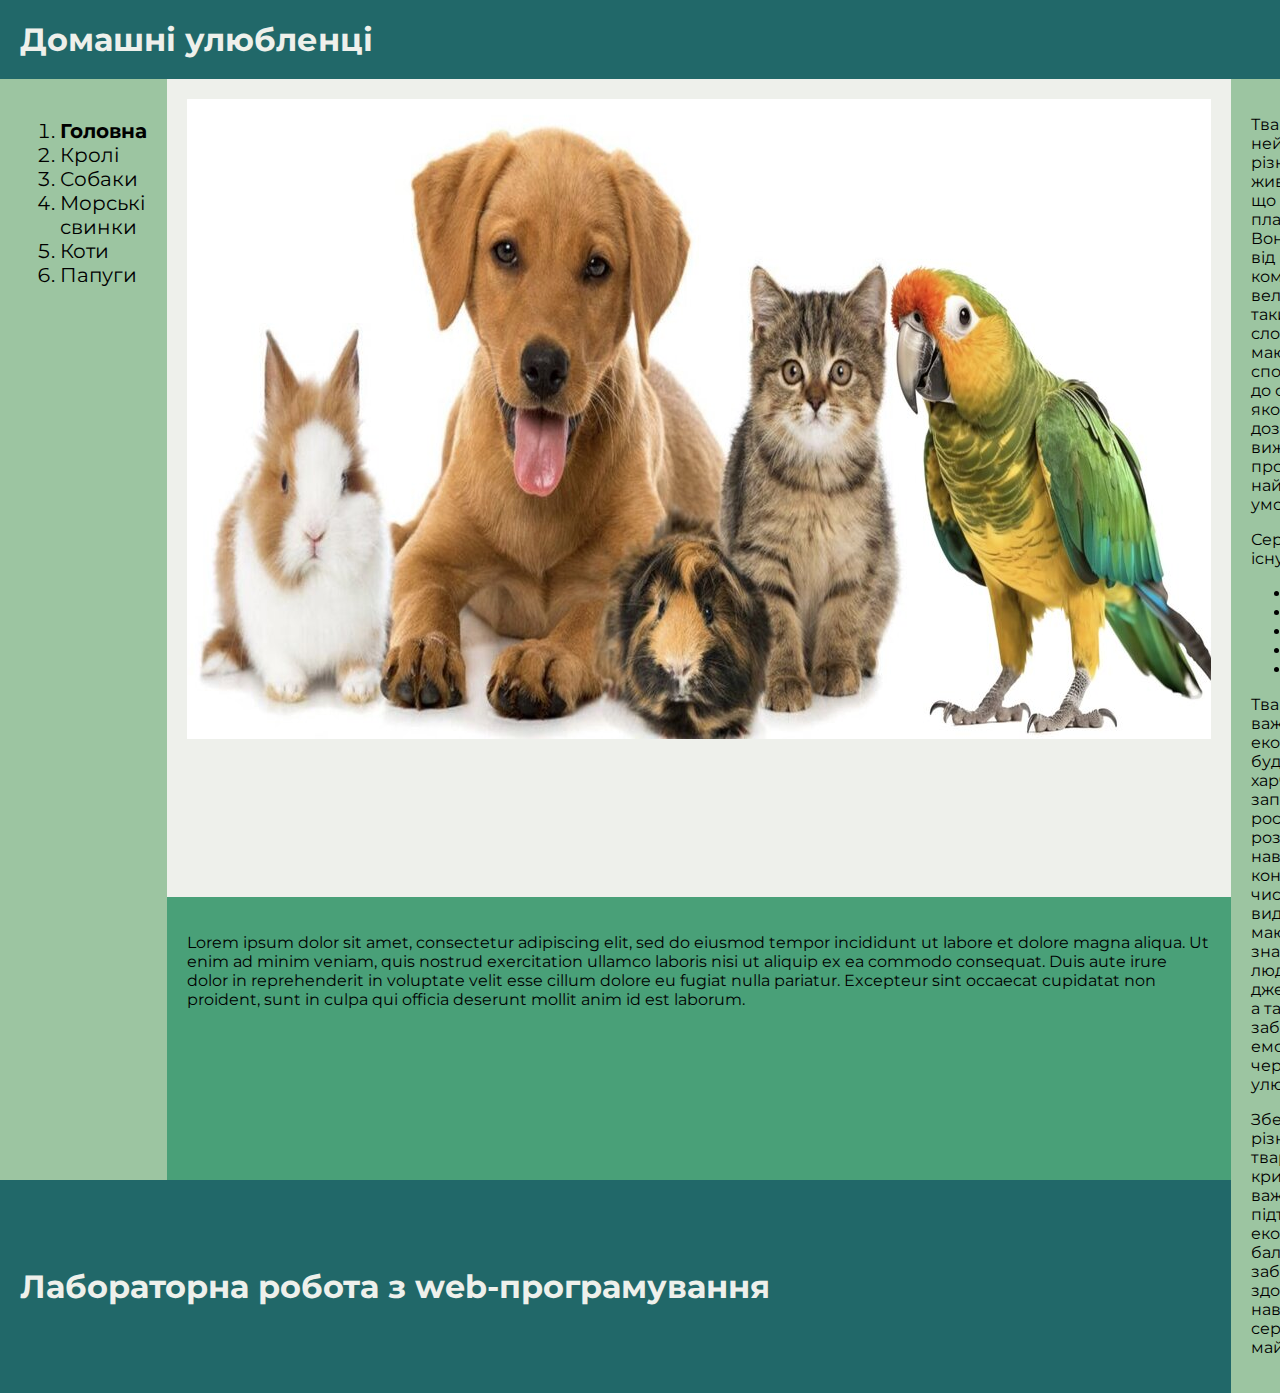
<file: index.html>
<!DOCTYPE html>
<html lang="uk">
<head>
    <meta charset="UTF-8">
    <meta name="viewport" content="width=device-width, initial-scale=1.0">
    <title>Головна</title>
    <link rel="stylesheet" href="style.css">
    <link rel="preconnect" href="https://fonts.googleapis.com">
    <link rel="preconnect" href="https://fonts.gstatic.com" crossorigin>
    <link href="https://fonts.googleapis.com/css2?family=Montserrat:ital,wght@0,100..900;1,100..900&display=swap" rel="stylesheet">
</head>
<body>
<div class="container">
    <header class="block block-1">
        <h1>Домашні улюбленці</h1>
    </header>
    <nav class="block block-2">
        <ol>
            <li><a href="index.html"><strong>Головна</strong></a></li>
            <li><a href="pages/page1.html">Кролі</a></li>
            <li><a href="pages/page2.html">Собаки</a></li>
            <li><a href="pages/page3.html">Морські свинки</a></li>
            <li><a href="pages/page4.html">Коти</a></li>
            <li><a href="pages/page5.html">Папуги</a></li>
        </ol>
    </nav>
    <main class="block block-3">
        <img src="images/pets.jpeg" alt="Фотографія домашніх тварин" usemap="#image-map">

        <map name="image-map">
            <area alt="Кролі" title="Кролі" href="pages/page1.html" coords="1,218,213,611" shape="rect">
            <area alt="Морські свинки" title="Морські свинки" href="pages/page3.html" coords="582,631,425,428" shape="rect">
            <area alt="Коти" title="Коти" href="pages/page4.html" coords="547,168,533,425,585,426,583,610,687,607,716,482,701,365,696,303,701,258,701,204,692,155" shape="poly">
            <area alt="Собаки" title="Собаки" href="pages/page2.html" coords="223,58,219,605,410,608,423,428,519,416,500,18" shape="poly">
            <area alt="Папуги" title="Папуги" href="pages/page5.html" coords="706,169,1021,633" shape="rect">
        </map>

    </main>

    <aside class="block block-4">
        <p>Тварини — це неймовірно різноманітна група живих організмів, що населяють планету Земля. Вони варіюються від найменших комах до величезних ссавців, таких як кити та слони. Тварини мають різні способи адаптації до середовища, в якому живуть, що дозволяє їм виживати і процвітати в найрізноманітніших умовах.</p>
        <p>Серед тварин існують різні класи:</p>
        <ul>
            <li>Ссавці</li>
            <li>Птахи</li>
            <li>Риби</li>
            <li>Рептилії</li>
            <li>Амбфібії</li>
        </ul>
        <p>Тварини відіграють важливу роль в екосистемах, будучи частиною харчових ланцюгів, запилюючи рослини, розсіюючи насіння і навіть допомагаючи контролювати чисельність інших видів. Вони також мають важливе значення для людей, будучи джерелом їжі, одягу, а також забезпечуючи емоційну підтримку через домашніх улюбленців.</p>
        <p>Збереження різноманітності тваринного світу є критично важливим для підтримання екологічного балансу і забезпечення здорового навколишнього середовища для майбутніх поколінь.</p>
    </aside>

    <footer class="block block-5">
        <p>Lorem ipsum dolor sit amet, consectetur adipiscing elit, sed do eiusmod tempor incididunt ut labore et dolore magna aliqua. Ut enim ad minim veniam, quis nostrud exercitation ullamco laboris nisi ut aliquip ex ea commodo consequat. Duis aute irure dolor in reprehenderit in voluptate velit esse cillum dolore eu fugiat nulla pariatur. Excepteur sint occaecat cupidatat non proident, sunt in culpa qui officia deserunt mollit anim id est laborum.</p>
    </footer>

    <div class="block block-6">
        <h1>Лабораторна робота з web-програмування</h1>
    </div>

</div>
</body>
</html>
</file>
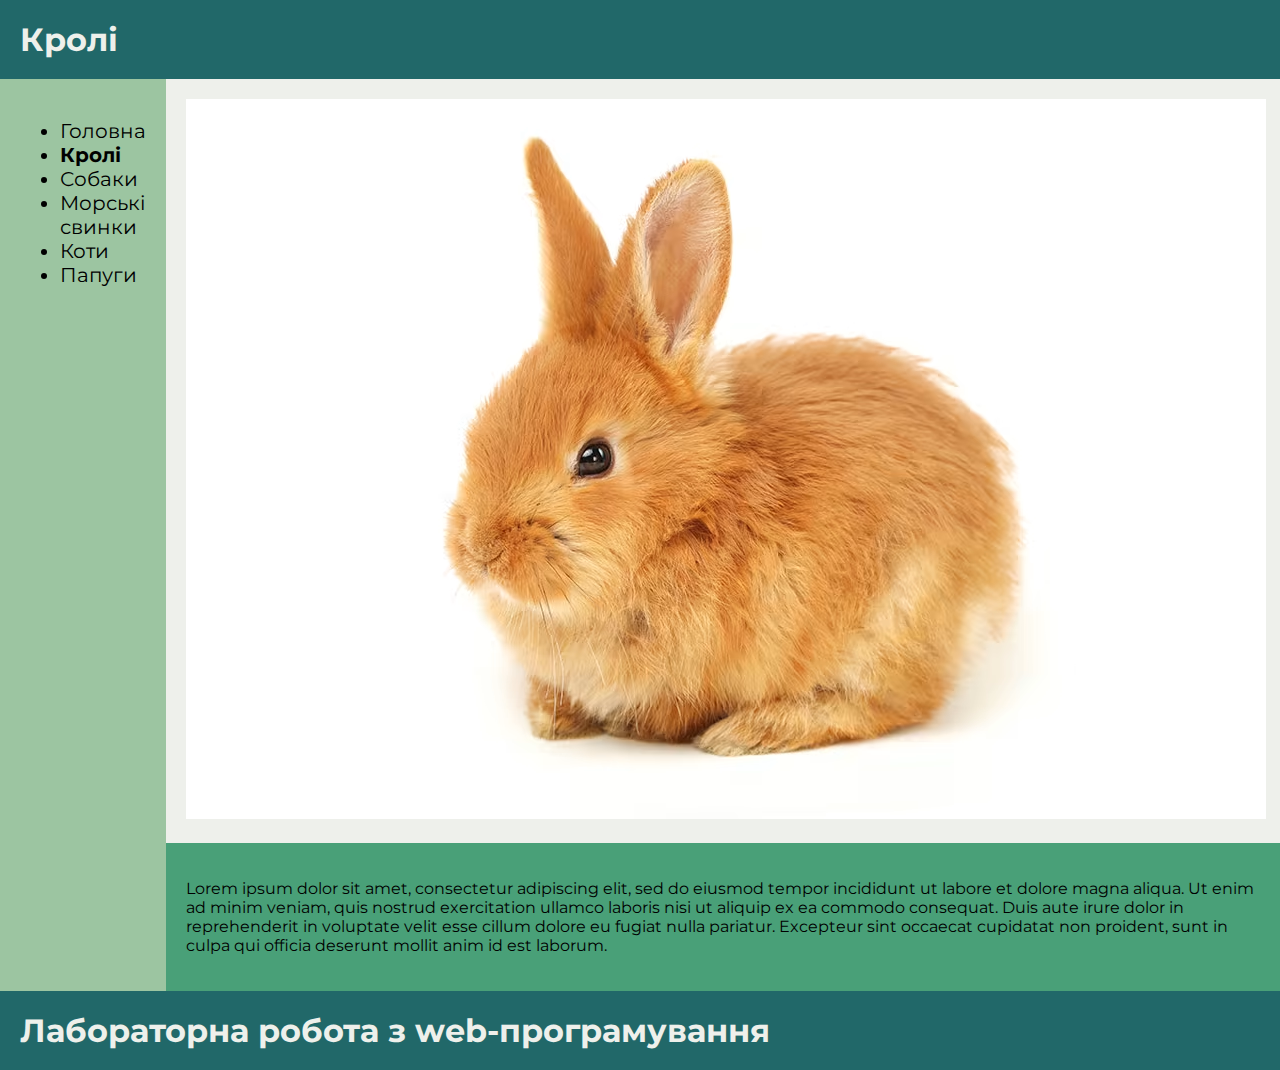
<file: pages/page1.html>
<!DOCTYPE html>
<html lang="uk">
<head>
  <meta charset="UTF-8">
  <meta name="viewport" content="width=device-width, initial-scale=1.0">
  <title>Кролі</title>
  <link rel="stylesheet" href="../style.css">
  <link rel="preconnect" href="https://fonts.googleapis.com">
  <link rel="preconnect" href="https://fonts.gstatic.com" crossorigin>
  <link href="https://fonts.googleapis.com/css2?family=Montserrat:ital,wght@0,100..900;1,100..900&display=swap" rel="stylesheet">
</head>
<body>
<div class="container">
  <header class="block block-1">
    <h1>Кролі</h1>
  </header>
  <nav class="block block-2">

    <ul>
      <li><a href="../index.html">Головна</a></li>
      <li><a href="page1.html"><strong>Кролі</strong></a></li>
      <li><a href="page2.html">Собаки</a></li>
      <li><a href="page3.html">Морські свинки</a></li>
      <li><a href="page4.html">Коти</a></li>
      <li><a href="page5.html">Папуги</a></li>
    </ul>
  </nav>

  <main class="block block-3">

    <div class="image-container">
      <a href="../index.html"><img src="../images/rabbit.jpeg" alt="Кролик"></a>
    </div>

  </main>

  <aside class="block block-4">
    <p>Lorem ipsum dolor sit amet, consectetur adipiscing elit, sed do eiusmod tempor incididunt ut labore et dolore magna aliqua. Ut enim ad minim veniam, quis nostrud exercitation ullamco laboris nisi ut aliquip ex ea commodo consequat. Duis aute irure dolor in reprehenderit in voluptate velit esse cillum dolore eu fugiat nulla pariatur. Excepteur sint occaecat cupidatat non proident, sunt in culpa qui officia deserunt mollit anim id est laborum.</p>
  </aside>

  <footer class="block block-5">
    <p>Lorem ipsum dolor sit amet, consectetur adipiscing elit, sed do eiusmod tempor incididunt ut labore et dolore magna aliqua. Ut enim ad minim veniam, quis nostrud exercitation ullamco laboris nisi ut aliquip ex ea commodo consequat. Duis aute irure dolor in reprehenderit in voluptate velit esse cillum dolore eu fugiat nulla pariatur. Excepteur sint occaecat cupidatat non proident, sunt in culpa qui officia deserunt mollit anim id est laborum.</p>
  </footer>

  <div class="block block-6">
    <h1>Лабораторна робота з web-програмування</h1>
  </div>

</div>
</body>
</html>
</file>
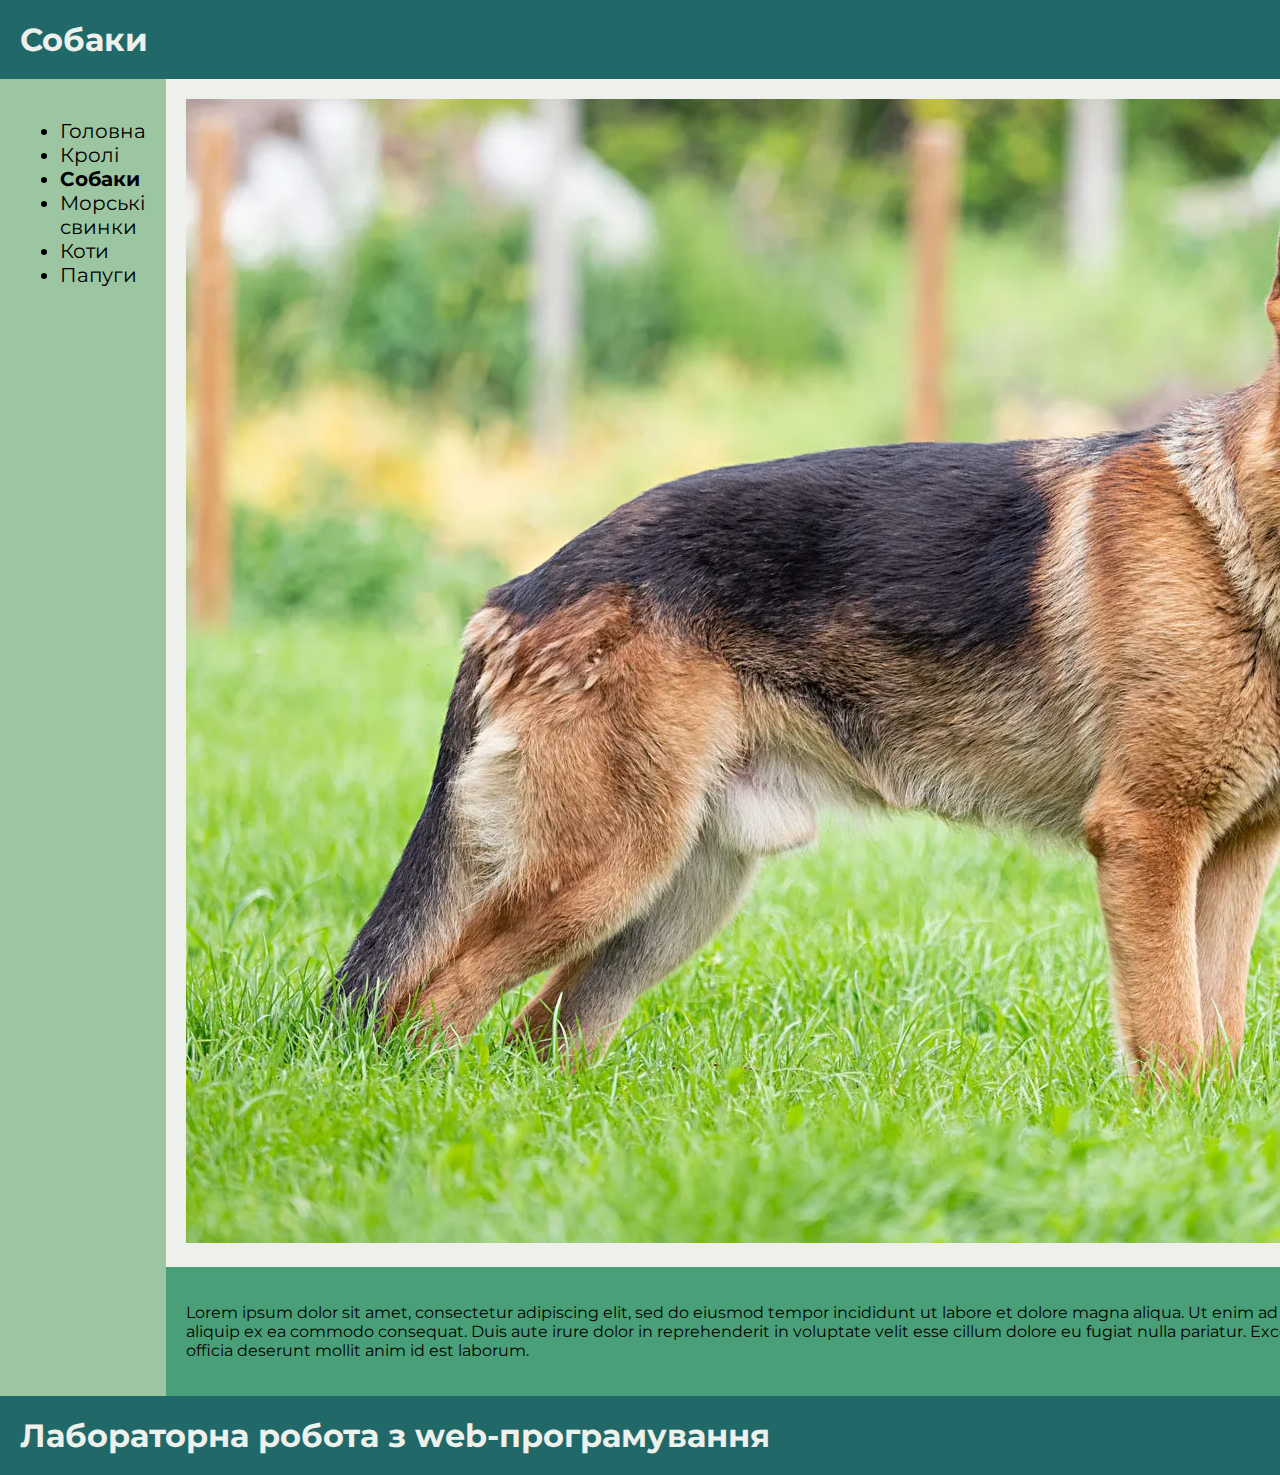
<file: pages/page2.html>
<!DOCTYPE html>
<html lang="uk">
<head>
  <meta charset="UTF-8">
  <meta name="viewport" content="width=device-width, initial-scale=1.0">
  <title>Собаки</title>
  <link rel="stylesheet" href="../style.css">
  <link rel="preconnect" href="https://fonts.googleapis.com">
  <link rel="preconnect" href="https://fonts.gstatic.com" crossorigin>
  <link href="https://fonts.googleapis.com/css2?family=Montserrat:ital,wght@0,100..900;1,100..900&display=swap" rel="stylesheet">
</head>
<body>
<div class="container">
  <header class="block block-1">
    <h1>Собаки</h1>
  </header>
  <nav class="block block-2">

    <ul>
      <li><a href="../index.html">Головна</a></li>
      <li><a href="page1.html">Кролі</a></li>
      <li><a href="page2.html"><strong>Собаки</strong></a></li>
      <li><a href="page3.html">Морські свинки</a></li>
      <li><a href="page4.html">Коти</a></li>
      <li><a href="page5.html">Папуги</a></li>
    </ul>
  </nav>
  <main class="block block-3">

    <div class="image-container">
      <a href="../index.html"><img src="../images/dog.jpeg" alt="Пес"></a>
    </div>

  </main>

  <aside class="block block-4">
    <p>Lorem ipsum dolor sit amet, consectetur adipiscing elit, sed do eiusmod tempor incididunt ut labore et dolore magna aliqua. Ut enim ad minim veniam, quis nostrud exercitation ullamco laboris nisi ut aliquip ex ea commodo consequat. Duis aute irure dolor in reprehenderit in voluptate velit esse cillum dolore eu fugiat nulla pariatur. Excepteur sint occaecat cupidatat non proident, sunt in culpa qui officia deserunt mollit anim id est laborum.</p>
  </aside>

  <footer class="block block-5">
    <p>Lorem ipsum dolor sit amet, consectetur adipiscing elit, sed do eiusmod tempor incididunt ut labore et dolore magna aliqua. Ut enim ad minim veniam, quis nostrud exercitation ullamco laboris nisi ut aliquip ex ea commodo consequat. Duis aute irure dolor in reprehenderit in voluptate velit esse cillum dolore eu fugiat nulla pariatur. Excepteur sint occaecat cupidatat non proident, sunt in culpa qui officia deserunt mollit anim id est laborum.</p>
  </footer>

  <div class="block block-6">
    <h1>Лабораторна робота з web-програмування</h1>
  </div>

</div>
</body>
</html>
</file>
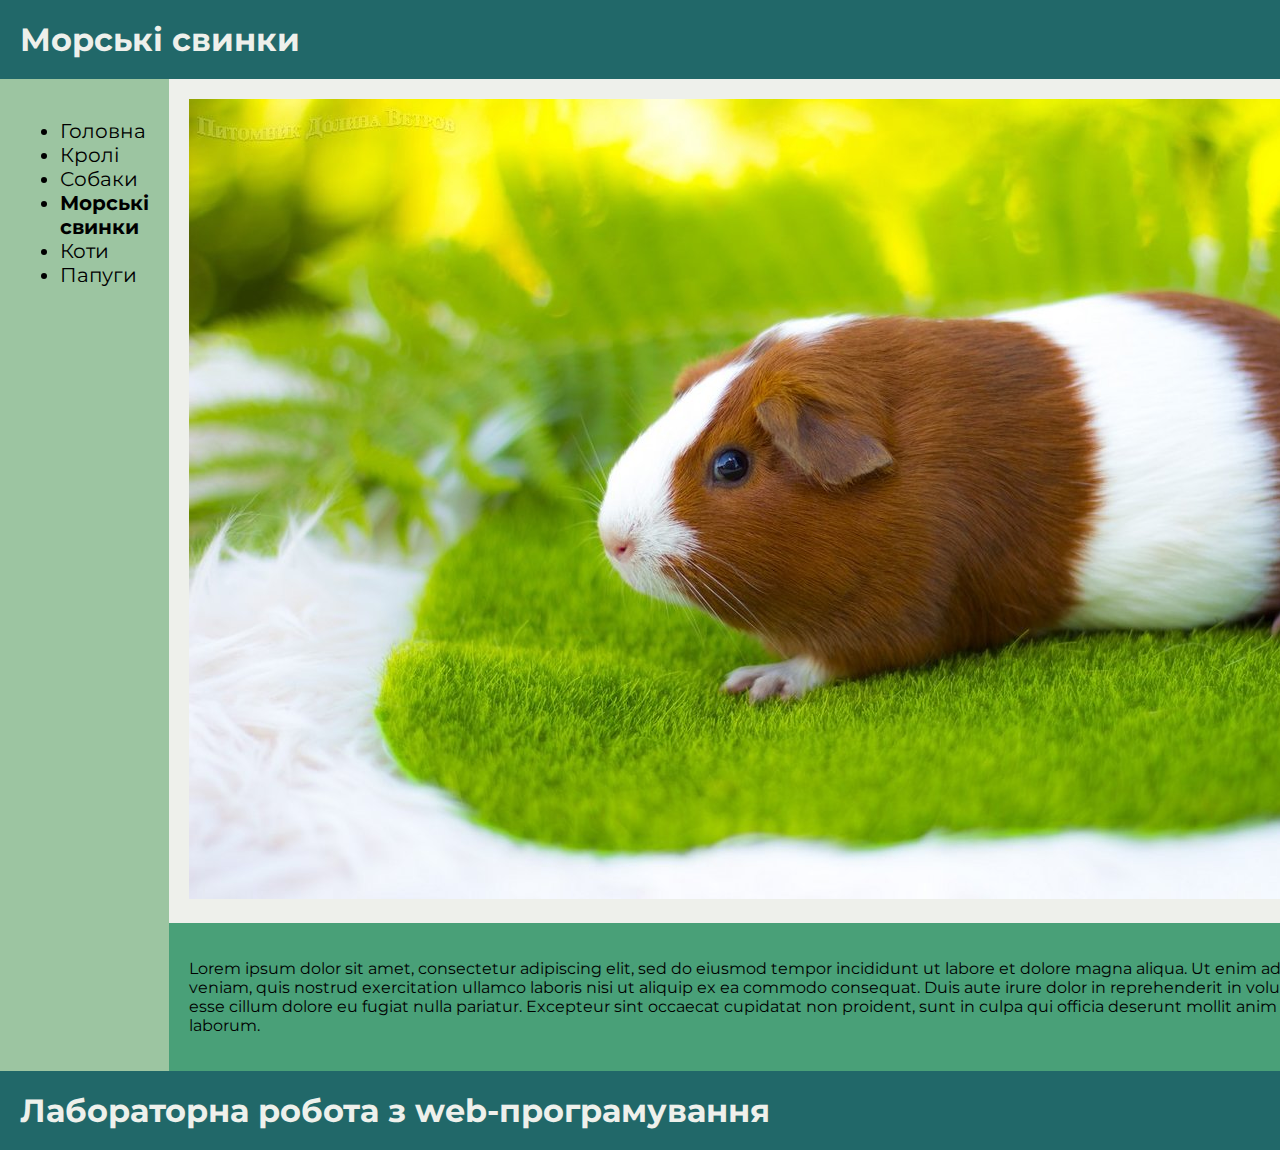
<file: pages/page3.html>
<!DOCTYPE html>
<html lang="uk">
<head>
  <meta charset="UTF-8">
  <meta name="viewport" content="width=device-width, initial-scale=1.0">
  <title>Морські свинки</title>
  <link rel="stylesheet" href="../style.css">
  <link rel="preconnect" href="https://fonts.googleapis.com">
  <link rel="preconnect" href="https://fonts.gstatic.com" crossorigin>
  <link href="https://fonts.googleapis.com/css2?family=Montserrat:ital,wght@0,100..900;1,100..900&display=swap" rel="stylesheet">
</head>
<body>
<div class="container">
  <header class="block block-1">
    <h1>Морські свинки</h1>
  </header>
  <nav class="block block-2">

    <ul>
      <li><a href="../index.html">Головна</a></li>
      <li><a href="page1.html">Кролі</a></li>
      <li><a href="page2.html">Собаки</a></li>
      <li><a href="page3.html"><strong>Морські свинки</strong></a></li>
      <li><a href="page4.html">Коти</a></li>
      <li><a href="page5.html">Папуги</a></li>
    </ul>
  </nav>

  <main class="block block-3">

    <div class="image-container">
      <a href="../index.html"><img src="../images/guineapig.jpeg" alt="Морська свинка"></a>
    </div>

  </main>

  <aside class="block block-4">
    <p>Lorem ipsum dolor sit amet, consectetur adipiscing elit, sed do eiusmod tempor incididunt ut labore et dolore magna aliqua. Ut enim ad minim veniam, quis nostrud exercitation ullamco laboris nisi ut aliquip ex ea commodo consequat. Duis aute irure dolor in reprehenderit in voluptate velit esse cillum dolore eu fugiat nulla pariatur. Excepteur sint occaecat cupidatat non proident, sunt in culpa qui officia deserunt mollit anim id est laborum.</p>
  </aside>

  <footer class="block block-5">
    <p>Lorem ipsum dolor sit amet, consectetur adipiscing elit, sed do eiusmod tempor incididunt ut labore et dolore magna aliqua. Ut enim ad minim veniam, quis nostrud exercitation ullamco laboris nisi ut aliquip ex ea commodo consequat. Duis aute irure dolor in reprehenderit in voluptate velit esse cillum dolore eu fugiat nulla pariatur. Excepteur sint occaecat cupidatat non proident, sunt in culpa qui officia deserunt mollit anim id est laborum.</p>
  </footer>

  <div class="block block-6">
    <h1>Лабораторна робота з web-програмування</h1>
  </div>

</div>
</body>
</html>
</file>
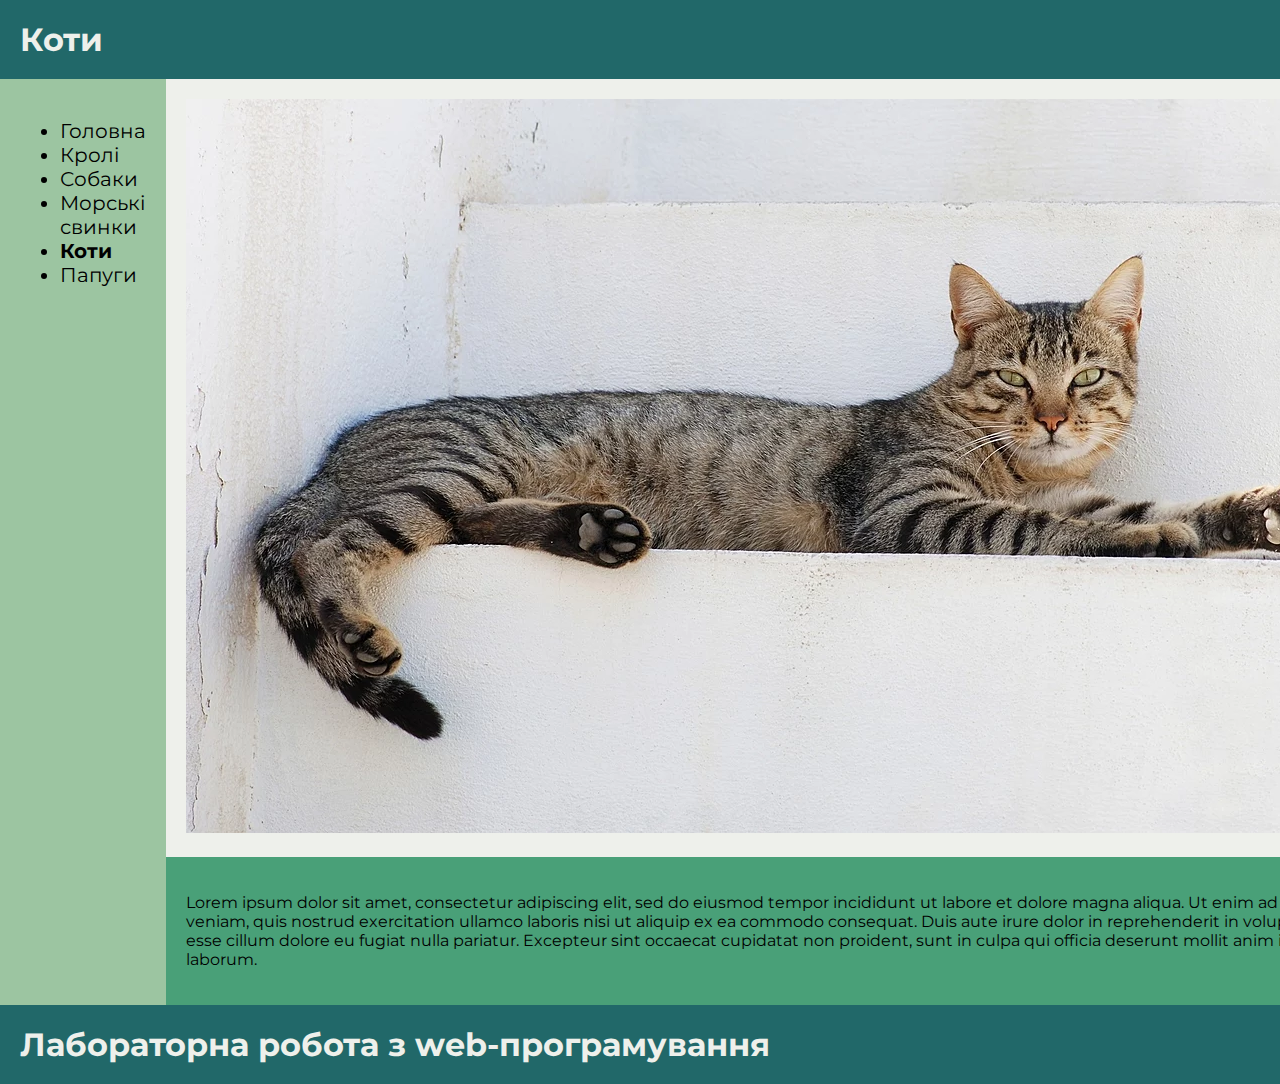
<file: pages/page4.html>
<!DOCTYPE html>
<html lang="uk">
<head>
    <meta charset="UTF-8">
    <meta name="viewport" content="width=device-width, initial-scale=1.0">
    <title>Коти</title>
    <link rel="stylesheet" href="../style.css">
    <link rel="preconnect" href="https://fonts.googleapis.com">
    <link rel="preconnect" href="https://fonts.gstatic.com" crossorigin>
    <link href="https://fonts.googleapis.com/css2?family=Montserrat:ital,wght@0,100..900;1,100..900&display=swap" rel="stylesheet">
</head>
<body>
<div class="container">
    <header class="block block-1">
        <h1>Коти</h1>
    </header>
    <nav class="block block-2">

        <ul>
            <li><a href="../index.html">Головна</a></li>
            <li><a href="page1.html">Кролі</a></li>
            <li><a href="page2.html">Собаки</a></li>
            <li><a href="page3.html">Морські свинки</a></li>
            <li><a href="page4.html"><strong>Коти</strong></a></li>
            <li><a href="page5.html">Папуги</a></li>
        </ul>
    </nav>

    <main class="block block-3">

        <div class="image-container">
            <a href="../index.html"><img src="../images/cat.jpeg" alt="Кіт"></a>
        </div>

    </main>

    <aside class="block block-4">
        <p>Lorem ipsum dolor sit amet, consectetur adipiscing elit, sed do eiusmod tempor incididunt ut labore et dolore magna aliqua. Ut enim ad minim veniam, quis nostrud exercitation ullamco laboris nisi ut aliquip ex ea commodo consequat. Duis aute irure dolor in reprehenderit in voluptate velit esse cillum dolore eu fugiat nulla pariatur. Excepteur sint occaecat cupidatat non proident, sunt in culpa qui officia deserunt mollit anim id est laborum.</p>
    </aside>

    <footer class="block block-5">
        <p>Lorem ipsum dolor sit amet, consectetur adipiscing elit, sed do eiusmod tempor incididunt ut labore et dolore magna aliqua. Ut enim ad minim veniam, quis nostrud exercitation ullamco laboris nisi ut aliquip ex ea commodo consequat. Duis aute irure dolor in reprehenderit in voluptate velit esse cillum dolore eu fugiat nulla pariatur. Excepteur sint occaecat cupidatat non proident, sunt in culpa qui officia deserunt mollit anim id est laborum.</p>
    </footer>

    <div class="block block-6">
        <h1>Лабораторна робота з web-програмування</h1>
    </div>

</div>
</body>
</html>
</file>
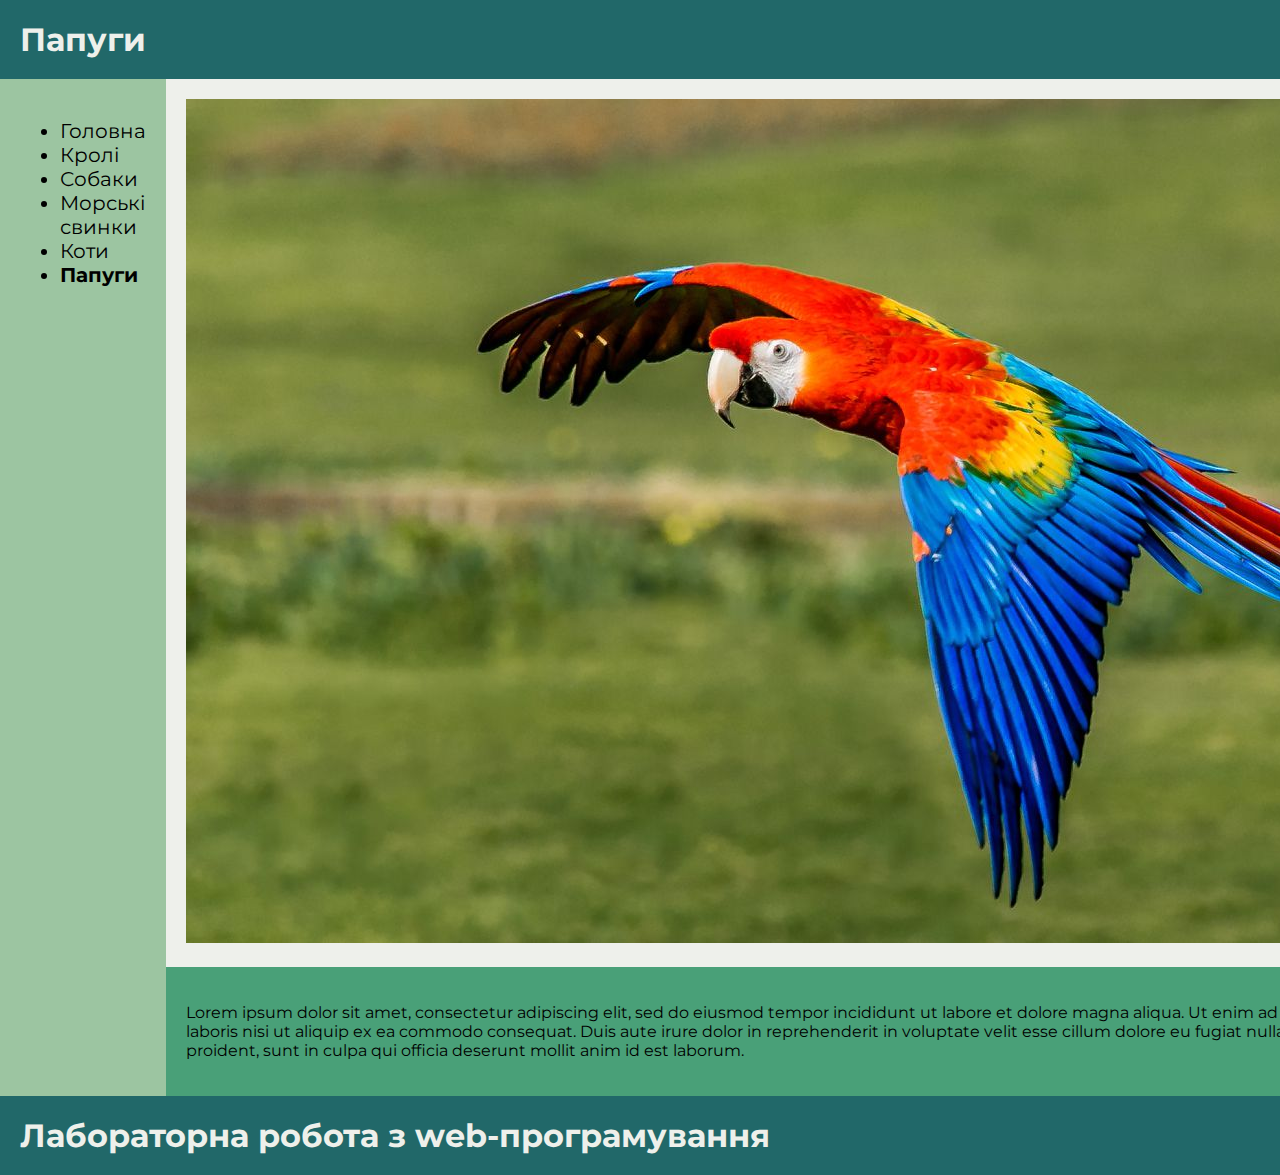
<file: pages/page5.html>
<!DOCTYPE html>
<html lang="uk">
<head>
  <meta charset="UTF-8">
  <meta name="viewport" content="width=device-width, initial-scale=1.0">
  <title>Папуги</title>
  <link rel="stylesheet" href="../style.css">
  <link rel="preconnect" href="https://fonts.googleapis.com">
  <link rel="preconnect" href="https://fonts.gstatic.com" crossorigin>
  <link href="https://fonts.googleapis.com/css2?family=Montserrat:ital,wght@0,100..900;1,100..900&display=swap" rel="stylesheet">
</head>
<body>
<div class="container">
  <header class="block block-1">
    <h1>Папуги</h1>
  </header>
  <nav class="block block-2">

    <ul>
      <li><a href="../index.html">Головна</a></li>
      <li><a href="page1.html">Кролі</a></li>
      <li><a href="page2.html">Собаки</a></li>
      <li><a href="page3.html">Морські свинки</a></li>
      <li><a href="page4.html">Коти</a></li>
      <li><a href="page5.html"><strong>Папуги</strong></a></li>
    </ul>
  </nav>

  <main class="block block-3">

    <div class="image-container">
      <a href="../index.html"><img src="../images/parrot.jpeg" alt="Папуга"></a>
    </div>

  </main>

  <aside class="block block-4">
    <p>Lorem ipsum dolor sit amet, consectetur adipiscing elit, sed do eiusmod tempor incididunt ut labore et dolore magna aliqua. Ut enim ad minim veniam, quis nostrud exercitation ullamco laboris nisi ut aliquip ex ea commodo consequat. Duis aute irure dolor in reprehenderit in voluptate velit esse cillum dolore eu fugiat nulla pariatur. Excepteur sint occaecat cupidatat non proident, sunt in culpa qui officia deserunt mollit anim id est laborum.</p>
  </aside>

  <footer class="block block-5">
    <p>Lorem ipsum dolor sit amet, consectetur adipiscing elit, sed do eiusmod tempor incididunt ut labore et dolore magna aliqua. Ut enim ad minim veniam, quis nostrud exercitation ullamco laboris nisi ut aliquip ex ea commodo consequat. Duis aute irure dolor in reprehenderit in voluptate velit esse cillum dolore eu fugiat nulla pariatur. Excepteur sint occaecat cupidatat non proident, sunt in culpa qui officia deserunt mollit anim id est laborum.</p>
  </footer>

  <div class="block block-6">
    <h1>Лабораторна робота з web-програмування</h1>
  </div>

</div>
</body>
</html>
</file>
<file: style.css>
body {
    font-family: Montserrat, sans-serif;
    margin: 0;
    padding: 0;
    box-sizing: border-box;
}

.container {
    display: grid;
    grid-template-areas:
        "block-1 block-1 block-1"
        "block-2 block-3 block-4"
        "block-2 block-5 block-4"
        "block-6 block-6 block-4";
    grid-template-rows: auto auto auto auto;
    grid-template-columns: 1fr 3fr 1fr;
    min-height: 100vh;
}

.block {
    padding: 20px;
}

.block-1 {
    display: flex;
    align-items: center;
    grid-area: block-1;
    background-color: #216869;
    color: #eef0eb;
}

.block-2 {
    grid-area: block-2;
    background-color: #9cc5a1;
    font-size: 20px;
}

.block-3 {
    grid-area: block-3;
    background-color: #eef0eb;
}

.block-4 {
    grid-area: block-4;
    background-color: #9cc5a1;
}

.block-5 {
    grid-area: block-5;
    background-color: #49a078;
}

.block-6 {
    display: flex;
    align-items: center;
    grid-area: block-6;
    background-color: #216869;
    color: #eef0eb;
}

h1, h2 {
    margin: 0;
}

a {
    text-decoration: none;
    color: #000;
}

a:hover {
    text-decoration: underline;
}
</file>
